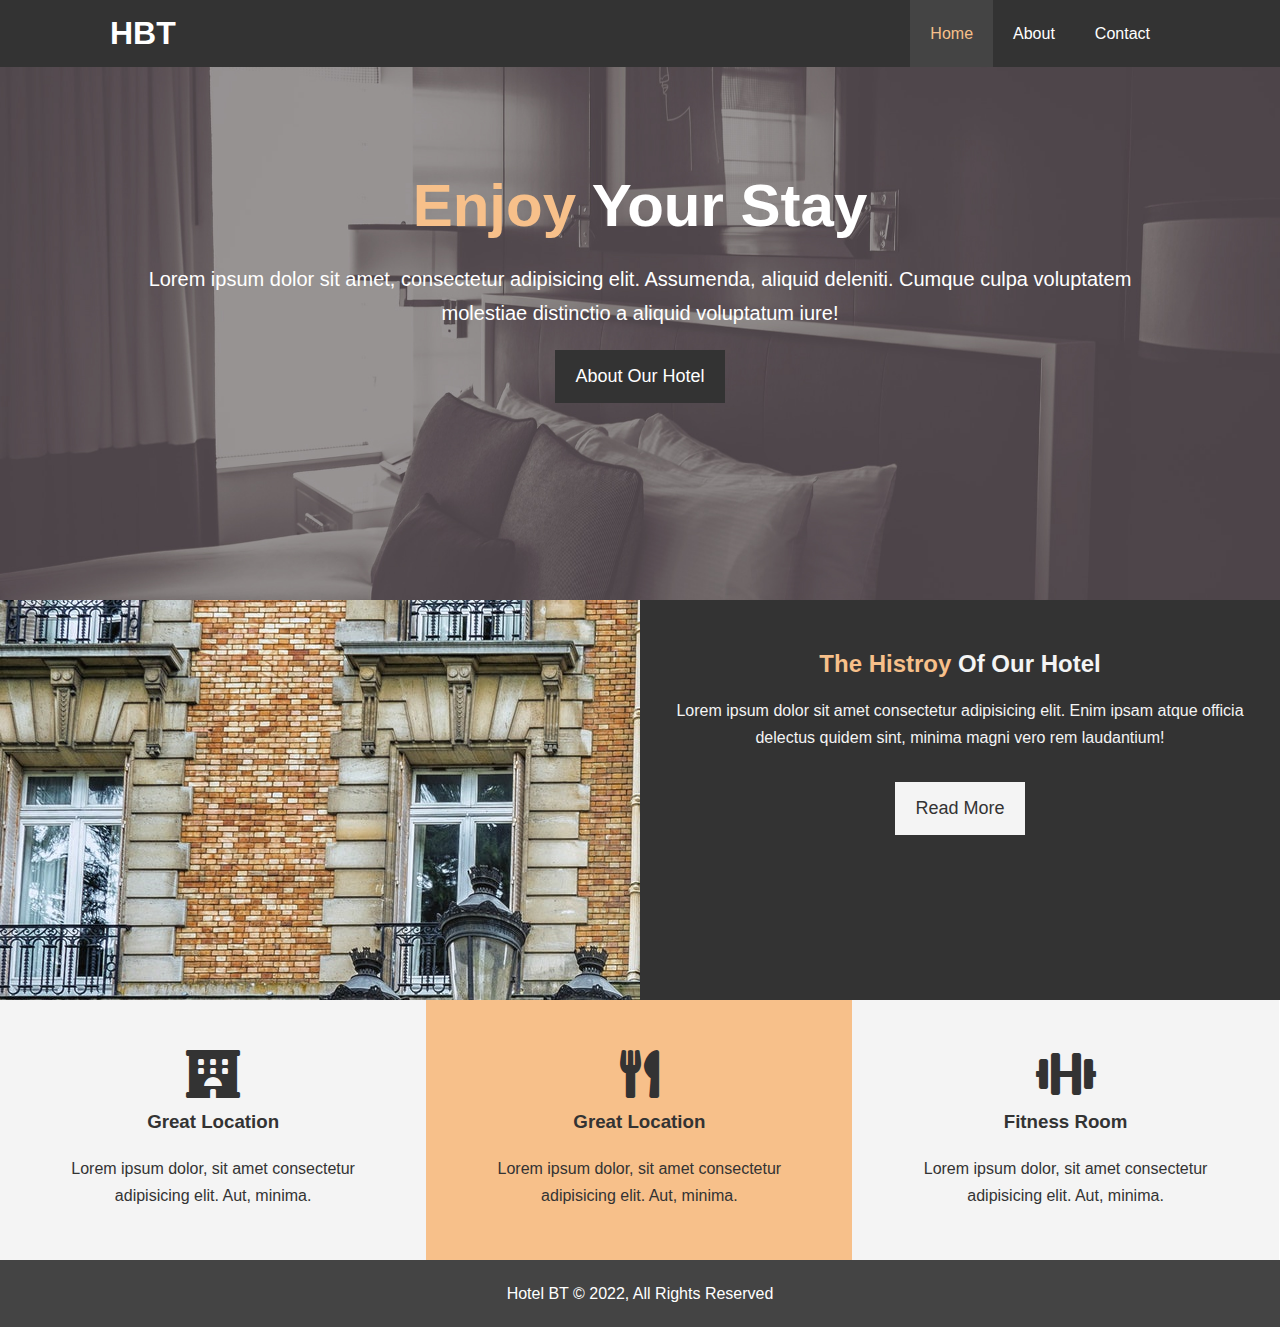
<file: index.html>
<!DOCTYPE html>
<html lang="en">

<head>
    <meta charset="UTF-8">
    <meta http-equiv="X-UA-Compatible" content="IE=edge">
    <meta name="viewport" content="width=device-width, initial-scale=1.0">
    <title>Hotel BT | Welcome</title>
    <link rel="stylesheet" href="https://use.fontawesome.com/releases/v5.6.1/css/all.css">
    <link rel="stylesheet" href="./style.css">
    <link rel="stylesheet" media="screen and (max-width: 500px)" href="./mobile.css">
</head>

<body>
    <header>
        <nav class="navbar">
            <div class="container">
                <h1 class="logo"><a href="index.html">HBT</a></h1>
                <ul>
                    <li><a class="current" href="index.html">Home</a></li>
                    <li><a  href="aboutpage.html">About</a></li>
                    <li><a  href="contactpage.html">Contact</a></li>
                </ul>
            </div>
        </nav>

        <div id="showcase">
            <div class="container">
                <div class="showcase-content">
                    <h1><span class="text-primary">Enjoy</span> Your Stay</h1>
                    <p class="lead">Lorem ipsum dolor sit amet, consectetur adipisicing elit. Assumenda, aliquid
                        deleniti. Cumque culpa voluptatem molestiae distinctio a aliquid voluptatum iure!</p>
                    <a class="btn" href="#">About Our Hotel</a>
                </div>
            </div>
        </div>
    </header>

    <section id="home-info" class="bg-dark">
        <div class="info-img"></div>
        <div class="info-content">
            <h2><span class="text-primary">The Histroy</span> Of Our Hotel</h2>
            <p>Lorem ipsum dolor sit amet consectetur adipisicing elit. Enim ipsam atque officia delectus
                quidem sint,
                minima magni vero rem laudantium!</p>
            <a href="#" class="btn btn-light">Read More</a>

        </div>
    </section>

    <section id="features">
        <div class="box bg-light">
            <i class="fas fa-hotel fa-3x"></i>
            <h3>Great Location</h3>
            <p>Lorem ipsum dolor, sit amet consectetur adipisicing elit. Aut, minima.</p>
        </div>
        <div class="box bg-primary">
            <i class="fas fa-utensils fa-3x"></i>
            <h3>Great Location</h3>
            <p>Lorem ipsum dolor, sit amet consectetur adipisicing elit. Aut, minima.</p>
        </div>
        <div class="box bg-light">
            <i class="fas fa-dumbbell fa-3x"></i>
            <h3>Fitness Room</h3>
            <p>Lorem ipsum dolor, sit amet consectetur adipisicing elit. Aut, minima.</p>
        </div>

    </section>
    <div class="clr"></div>

    <footer class="main-footer">
        <p>Hotel BT &copy; 2022, All Rights Reserved</p>
    </footer>
</body>

</html>
</file>
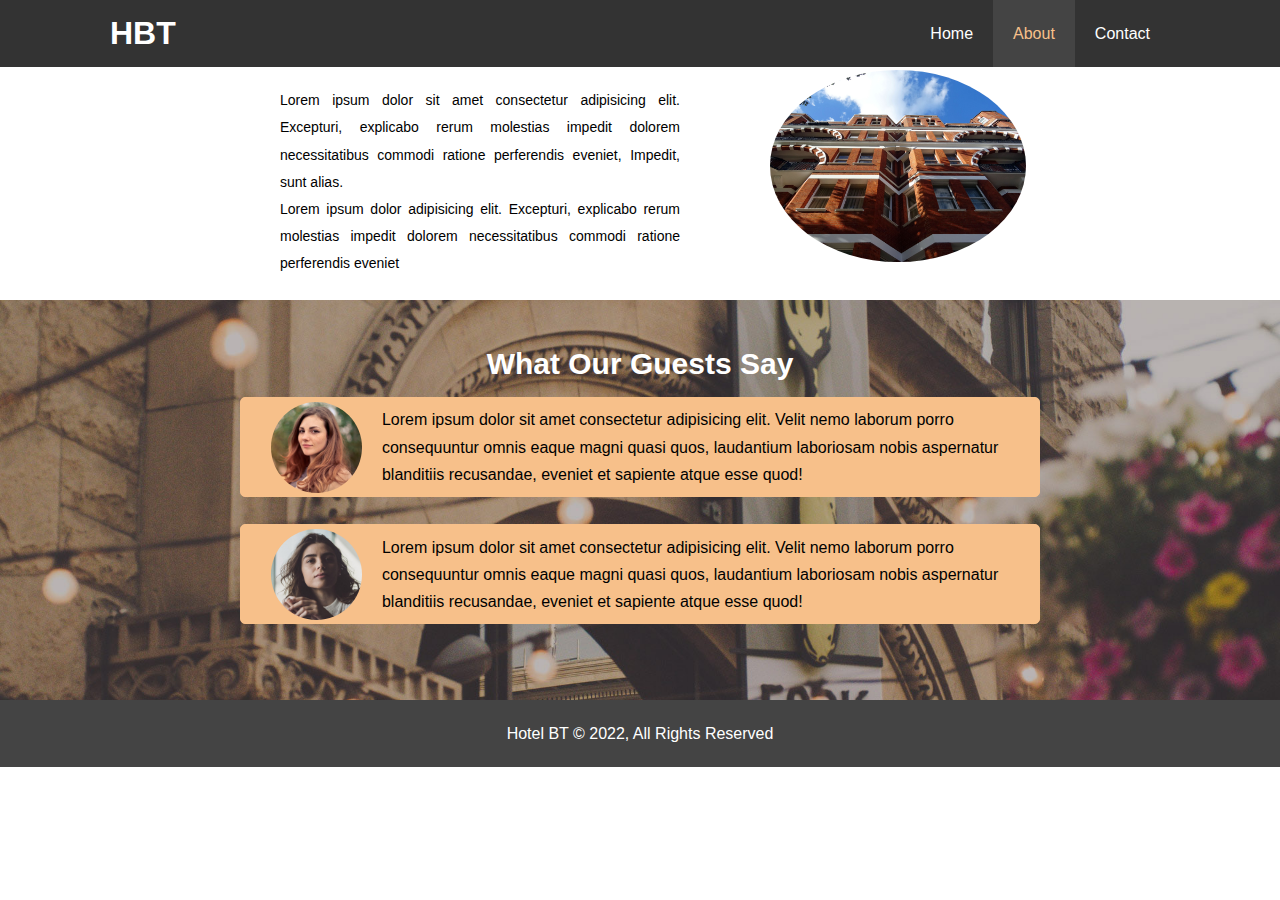
<file: aboutpage.html>
<!DOCTYPE html>
<html lang="en">

<head>
    <meta charset="UTF-8">
    <meta http-equiv="X-UA-Compatible" content="IE=edge">
    <meta name="viewport" content="width=device-width, initial-scale=1.0">
    <title>About page</title>
    <link rel="stylesheet" href="https://use.fontawesome.com/releases/v5.6.1/css/all.css">
    <link rel="stylesheet" media="screen and (max-width: 500px)" href="./mobile.css">
    <link rel="stylesheet" href="./style.css">

</head>

<body>
    <header>
        <nav class="navbar">
            <div class="container">
                <h1 class="logo"><a href="index.html">HBT</a></h1>
                <ul>
                    <li><a  href="index.html">Home</a></li>
                    <li><a class="current" href="aboutpage.html">About</a></li>
                    <li><a  href="contactpage.html">Contact</a></li>
                </ul>
            </div>
        </nav>

    <div id="aboutcontainer">
        <div class="aboutwords">
            <h2><span class="text-primary">About </span> &nbsp;Hotel BT</h2>
            <p>Lorem ipsum dolor sit amet consectetur adipisicing elit. Excepturi, explicabo rerum molestias impedit
                dolorem necessitatibus commodi ratione perferendis eveniet,
                Impedit, sunt alias.</p>
            <p>Lorem ipsum dolor adipisicing elit. Excepturi, explicabo rerum molestias impedit dolorem necessitatibus
                commodi ratione perferendis eveniet</p>
        </div>
        <div class="image1">
            <img src="./img/photo-2.jpg" alt="about view not found">
        </div>
    </div>
</header>

    <section id="aboutblock">
        <h1>What Our Guests Say</h1>
        <div class="aboutperson">
            <img src="./img/person-1.jpg" alt="person one not found">
            <p>Lorem ipsum dolor sit amet consectetur adipisicing elit. Velit nemo laborum porro consequuntur omnis
                eaque magni quasi quos, laudantium laboriosam nobis
                aspernatur blanditiis recusandae, eveniet et sapiente atque esse quod!</p>

        </div>
        <br>
        <div class="aboutperson">
            <img src="./img/person-2.jpg" alt="person two not found">
            <p>Lorem ipsum dolor sit amet consectetur adipisicing elit. Velit nemo laborum porro consequuntur omnis
                eaque magni quasi quos, laudantium laboriosam nobis
                aspernatur blanditiis recusandae, eveniet et sapiente atque esse quod!</p>

        </div>


    </section>



    <div class="clr"></div>
    <footer class="main-footer">
        <p>Hotel BT &copy; 2022, All Rights Reserved</p>
    </footer>
</body>

</html>
</file>
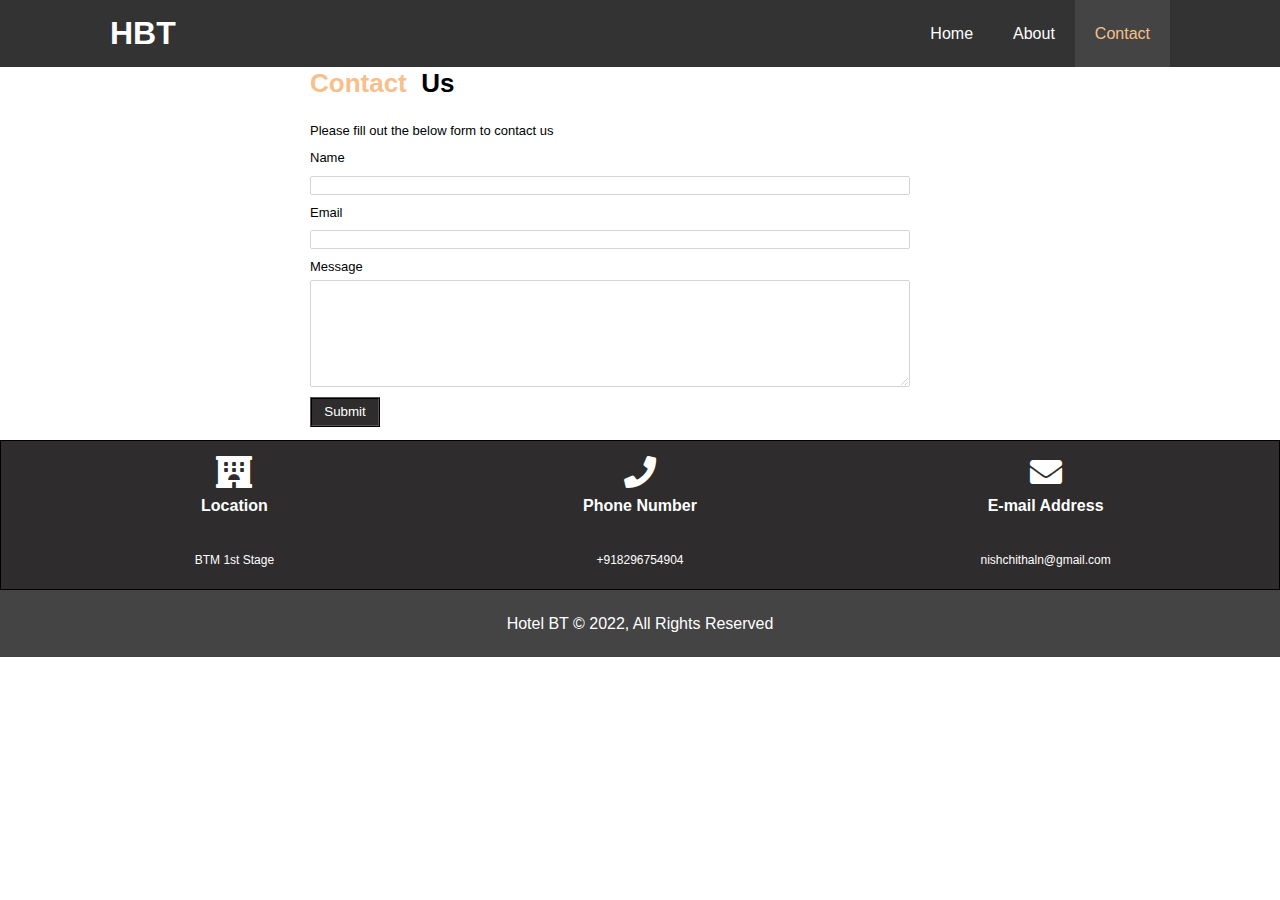
<file: contactpage.html>
<!DOCTYPE html>
<html lang="en">

<head>
    <meta charset="UTF-8">
    <meta http-equiv="X-UA-Compatible" content="IE=edge">
    <meta name="viewport" content="width=device-width, initial-scale=1.0">
    <title>Contact Page</title>
    <link rel="stylesheet" href="https://use.fontawesome.com/releases/v5.6.1/css/all.css">
    <link rel="stylesheet" href="./style.css">
    <link rel="stylesheet" media="screen and (max-width: 500px)" href="./mobile.css">
</head>

<body>
    <header>
        <nav class="navbar">
            <div class="container">
                <h1 class="logo"><a href="index.html">HBT</a></h1>
                <ul>
                    <li><a href="index.html">Home</a></li>
                    <li><a href="aboutpage.html">About</a></li>
                    <li><a class="current" href="contactpage.html">Contact</a></li>
                </ul>
            </div>
        </nav>

    </header>
    <div id="contanctcontainer">
        <h1><span class="text-primary">Contact </span> &nbsp;Us</h1>
        <p>Please fill out the below form to contact us</p>
        <form class="form1">
            <label for="name">Name</label><br>
            <input type="text" name="name"><br>
            <label for="email">Email</label><br>
            <input type="email" name="email"><br>
            <label for="message">Message</label><br>
            <textarea name="message" id="message" cols="30" rows="7">

               </textarea><br>
            <button type="submit">Submit</button>
        </form>

    </div>

    <section id="contact1">
        <div class="c1">

            <i class="fas fa-hotel fa-2x"></i>
            <h4>Location</h4>
            <br>
            <p>BTM 1st Stage</p>

        </div>
        <div class="c1 box1">

            <i class="fas fa-phone fa-2x"></i>
            <h4>Phone Number</h4>
            <br>
            <p>+918296754904</p>

        </div>
        <div class="c1 box2">

            <i class="fas fa-envelope fa-2x"></i>
            <h4>E-mail Address</h4>
            <br>
            <p>nishchithaln@gmail.com</p>

        </div>




    </section>


    <div class="clr"></div>

    <footer class="main-footer">
        <p>Hotel BT &copy; 2022, All Rights Reserved</p>
    </footer>
</body>

</html>
</file>
<file: mobile.css>
.navbar .container .logo {
    float: none;
    text-align: center;
}

.navbar .container ul, .navbar .container ul li {
    float: none;
}

#showcase {
    height: 100%;
}

#showcase .showcase-content {
    padding-top: 70px;
    padding-bottom: 30px;
}

#home-info {
    height: 450px;
}

#home-info .info-img {
    display: none;
}
#home-info .info-content {
    float: none;
    width: 100%;
    
}

.box {
    float: none;
    width: 100%;
}
/*about page*/

#aboutcontainer{
    justify-content: center;
}
#aboutcontainer .aboutwords{
    margin-top: 200px;
    float: left;
    
}

#aboutcontainer .aboutwords h2{
    text-align: left;
}
#aboutcontainer .aboutwords p{
    font-size: 14px;
    float: left;
   
    
} 
#aboutcontainer .image1 img{
    
   display: none;
    
}

#aboutblock{   
   background: url('./img/test-bg.jpg') no-repeat center center/cover; 
   height: 400px;
   width: 500px;
   justify-content: left;
   float: left;
   flex-wrap: wrap;
   
}
#aboutblock h1{
    text-align: center;
    color: white;
    font-size: 30px;
   
}

#aboutblock .aboutperson {
    
  height: 100%;
    align-items: left;
    justify-content: flex-start;
    align-items: left;
    width: 100px;
    margin-right: 0px;

    
}
#aboutblock .aboutperson img{
  display: none;
}
#aboutblock .aboutperson p{

    text-align: left;
    width: 450px;
    padding: 20px;
    overflow-wrap: break-word;
height: 110px;
    overflow: hidden;

    
}
/* contact us */
#contanctcontainer{
    display: block;
    margin:auto;
}
#contanctcontainer h1{
    margin-top:300px;
}
#contanctcontainer .form1 input,textarea{
    width: 370px;
    
}
#contact1{
    display: block;
    margin-top:300px;
    margin-left:5px;
    width:500px;
    height:450px;
}

 .box1,.box2,.c1{
    display: block;
    margin: auto;
    margin-bottom: 20px;
    border-bottom: cornsilk 2px solid;
}
</file>
<file: style.css>
/* Reset */

* {
    margin: 0;
    padding: 0;
    box-sizing: border-box;
}

/* Main Styling */

html,body {
    font-family: 'Segoe UI', Tahoma, Geneva, Verdana, sans-serif;
    line-height: 1.7em;
  
}

a {
    color: #333;
    text-decoration: none;
}

h1,h2,h3 {
    padding-bottom: 20px;
}

/* Utility classes */
.container {
    margin: auto;
    max-width: 1100px;
    overflow: auto;
    padding: 0 20px;
    

}

.text-primary {
    color: #f7c08a;
}

.lead {
    font-size: 20px;
}

.btn {
    display: inline-block;
    font-size: 18px;
    color: #fff;
    background: #333;
    padding: 13px 20px;
    border: none;
    cursor: pointer;
}

.btn:hover {
    background: #f7c08a;
    color: #333;
}

.btn-light {
    background: #f4f4f4;
    color: #333;
}

.bg-dark {
    background: #333;
    color: #333;
} 

.bg-primary {
    background: #f7c08a;
    color: #333;
}

.bg-light {
    background: #f4f4f4;
    color: #333;
}

.clr {
    clear: both;
}

/* navbar */
.navbar {
    background: #333;
    color: #fff;
    overflow: auto;
    position: fixed;
    width: 100%;
}

.navbar a {
    color: #fff;
}

.navbar h1 {
    float: left;
    padding-top: 20px ;
}

.navbar ul {
    list-style: none;
    float: right;
}

.navbar ul li{
    float: left;
}

.navbar ul li a {
    display: block;
    padding: 20px;
    text-align: center;
}

.navbar ul li a:hover, .navbar ul li a.current {
    background: #444;
    color: #f7c08a;
}
/* ////////// */



/* showacase */
#showcase {
   background: url('./img/showcase.jpg') no-repeat center center/cover; 
   height: 600px;
}

#showcase .showcase-content {
    color: #fff;
    text-align: center;
    padding-top: 170px;
}

#showcase .showcase-content h1 {
    font-size: 60px;
    line-height: 1.2em;
}
#showcase .showcase-content p {
    padding-bottom: 20px;
    line-height: 1.7em;
}

/* home Info */

#home-info {
    height: 400px;
}

#home-info .info-img {
    float: left;
    width: 50%;
    background: url('./img/photo-1.jpg') no-repeat;
    min-height: 100%;
}

#home-info .info-content {
    float: right;
    width: 50%;
    height: 100%;
    text-align: center;
    padding: 50px 30px;
    overflow: hidden;
    color: #f4f4f4;
}

#home-info .info-content p {
    padding-bottom: 30px;
    
}

/* features */
.box {
    float: left;
    width: 33.3%;
    padding: 50px;
    text-align: center;
}

.box i {
    margin-bottom: 10px;
}

/* footer */

.main-footer {
    text-align: center;
    background: #444;
    color: #fff;
    padding: 20px;
}
/* about page*/


#aboutcontainer{
    height: 300px;
    justify-content: center;
}
#aboutcontainer .aboutwords{
    margin-top: 20px;
    float: left;
    width: 700px;
    height: 100%;
    text-align: center;
    padding: 20px;
}

#aboutcontainer .aboutwords h2{
    text-align: left;
    margin-left: 300px;
    flex: none;
    
    
    
}
#aboutcontainer .aboutwords p{
    font-size: 14px;
    float: right;
    text-align: justify;
    width: 400px;
    justify-content: center;
   
    
} 
#aboutcontainer .image1 img{
    
    border-radius: 50%;
    width:20%;
    margin: 70px;
    min-height: 100%;
  
    
}

#aboutblock{   
   background: url('./img/test-bg.jpg') no-repeat center center/cover; 
   height: 400px;
   
}
#aboutblock h1{
    text-align: center;
    color: white;
    font-size: 30px;
    padding-top: 50px;
   
}

#aboutblock .aboutperson {
    width:800px;
    height:100px;
    display: flex;
    margin: auto;
    border: solid 1px #f7c08a;
    background-color: #f7c08a;
    border-radius: 5px;
    padding: 20px;
    align-items: center;
}
#aboutblock .aboutperson img{
    
    border-radius: 50%;
    width:12%;
    margin-left: 10px;

}
#aboutblock .aboutperson p{
    text-align: left;
    margin-left: 20px;
    
}

/*contactus page*/
#contanctcontainer{
margin: auto;
align-items:center;
justify-content: center;
font-family: 'Segoe UI', Tahoma, Geneva, Verdana, sans-serif;
font-size: 13px;
padding: 10px;
margin-left: 300px;
box-sizing: border-box;
height: 400px;

}
#contanctcontainer h1{
    margin-top: 60px;
}



#contanctcontainer .form1 input,textarea{
    width: 600px;
    opacity: 0.3;
    
}
#contanctcontainer .form1 button[type="submit"]{
    background-color: rgb(46, 44, 44);
    color:white;
    width:70px;
    height: 30px;
    text-align: center;
    border-style:ridge;

}
#contact1{
    border: 1px solid black;
    padding-top: 30px;
    background-color:rgb(46, 44, 44);
    display: flex;
    height: 150px;
    padding:0px 30px;
    margin-top:40px;
    text-align: center;
    justify-content:center;
    align-items: center;
}
#contact1 .c1 i{
    color: white;
    
}
#contact1 .c1{
    color: white;
    
    width:33.3%;
}
    

#contact1 .box1{
    
    width:33.3%;
} 
#contact1 .box2{
    
    width:33.3%;
} 
#contact1 .c1 p{
    font-size: 12px;
}
</file>
